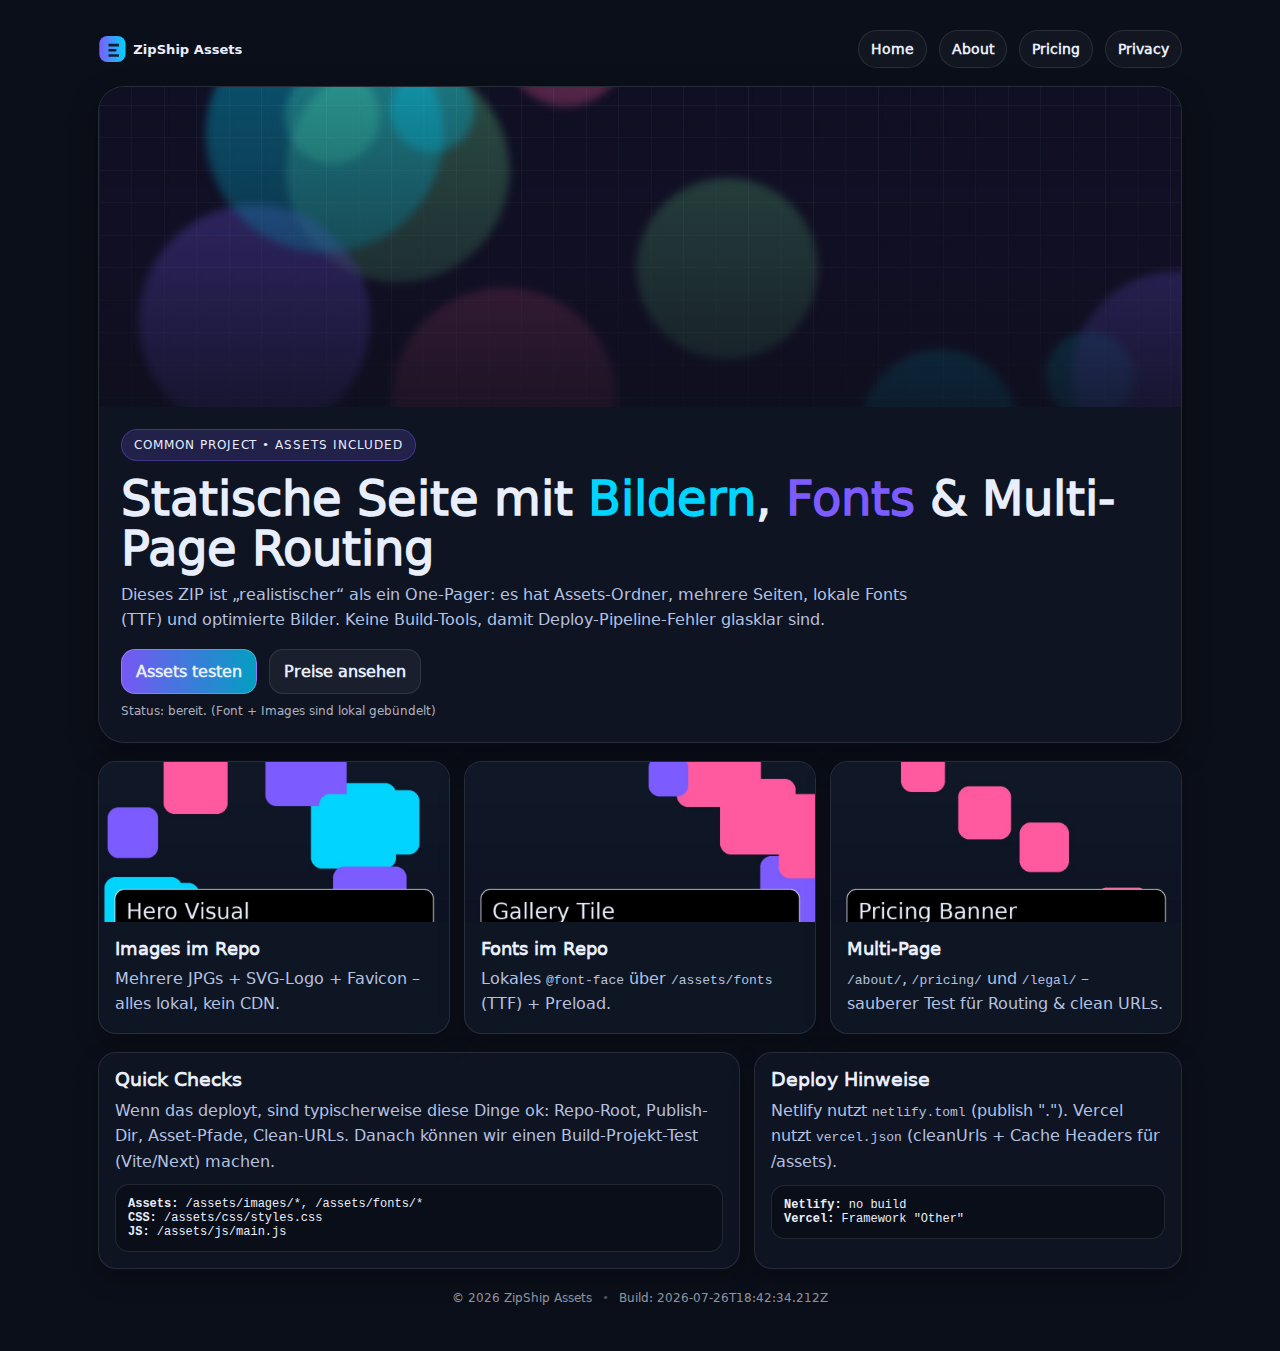
<file: index.html>
<!doctype html>
<html lang="de">
<head>
  <meta charset="utf-8" />
<meta name="viewport" content="width=device-width, initial-scale=1" />
<link rel="icon" href="/favicon.ico" />
<link rel="preload" href="/assets/fonts/DejaVuSans.ttf" as="font" type="font/ttf" crossorigin />
<link rel="stylesheet" href="/assets/css/styles.css" />
  <title>ZipShip Assets – Static Deploy Test</title>
  <meta name="description" content="Eine gängige Static-Site mit Bildern, Fonts und mehreren Seiten – ideal für ZipShip → GitHub → Vercel/Netlify." />
</head>
<body>
  <div class="container">
    <nav class="nav">
  <a class="brand" href="/">
    <img src="/assets/images/logo.svg" alt="ZipShip Assets" />
  </a>
  <div class="links">
    <a class="pill" href="/">Home</a>
    <a class="pill" href="/about/">About</a>
    <a class="pill" href="/pricing/">Pricing</a>
    <a class="pill" href="/legal/privacy.html">Privacy</a>
  </div>
</nav>

    <section class="hero">
      <div class="heroMedia"></div>
      <div class="heroInner">
        <div class="kicker">Common Project • Assets Included</div>
        <h1>Statische Seite mit <span style="color:var(--accent2)">Bildern</span>, <span style="color:var(--accent)">Fonts</span> &amp; Multi-Page Routing</h1>
        <p class="lede">
          Dieses ZIP ist „realistischer“ als ein One-Pager: es hat Assets-Ordner, mehrere Seiten,
          lokale Fonts (TTF) und optimierte Bilder. Keine Build-Tools, damit Deploy-Pipeline-Fehler glasklar sind.
        </p>
        <div class="ctaRow">
          <a class="btn primary" href="#" id="pingBtn">Assets testen</a>
          <a class="btn ghost" href="/pricing/">Preise ansehen</a>
        </div>
        <p class="note" id="status">Status: bereit. (Font + Images sind lokal gebündelt)</p>
      </div>
    </section>

    <section class="section grid">
      <article class="card">
        <div class="cardMedia">
          <img src="/assets/images/tile-1.jpg" alt="Hero Visual" loading="lazy" />
        </div>
        <div class="pad">
          <h2>Images im Repo</h2>
          <p>Mehrere JPGs + SVG-Logo + Favicon – alles lokal, kein CDN.</p>
        </div>
      </article>

      <article class="card">
        <div class="cardMedia">
          <img src="/assets/images/tile-2.jpg" alt="Gallery Tile" loading="lazy" />
        </div>
        <div class="pad">
          <h2>Fonts im Repo</h2>
          <p>Lokales <code>@font-face</code> über <code>/assets/fonts</code> (TTF) + Preload.</p>
        </div>
      </article>

      <article class="card">
        <div class="cardMedia">
          <img src="/assets/images/tile-3.jpg" alt="Pricing Banner" loading="lazy" />
        </div>
        <div class="pad">
          <h2>Multi-Page</h2>
          <p><code>/about/</code>, <code>/pricing/</code> und <code>/legal/</code> – sauberer Test für Routing &amp; clean URLs.</p>
        </div>
      </article>
    </section>

    <section class="section split">
      <div class="panel">
        <h3>Quick Checks</h3>
        <p>
          Wenn das deployt, sind typischerweise diese Dinge ok: Repo-Root, Publish-Dir,
          Asset-Pfade, Clean-URLs. Danach können wir einen Build-Projekt-Test (Vite/Next) machen.
        </p>
        <div class="code">
          <div><strong>Assets:</strong> /assets/images/*, /assets/fonts/*</div>
          <div><strong>CSS:</strong> /assets/css/styles.css</div>
          <div><strong>JS:</strong> /assets/js/main.js</div>
        </div>
      </div>

      <div class="panel">
        <h3>Deploy Hinweise</h3>
        <p>
          Netlify nutzt <code>netlify.toml</code> (publish "."). Vercel nutzt <code>vercel.json</code>
          (cleanUrls + Cache Headers für /assets).
        </p>
        <div class="code">
          <div><strong>Netlify:</strong> no build</div>
          <div><strong>Vercel:</strong> Framework "Other"</div>
        </div>
      </div>
    </section>

    <footer class="footer">
  <span>© <span id="year"></span> ZipShip Assets</span>
  <span class="dot">•</span>
  <span id="buildStamp"></span>
</footer>
  </div>

  <script src="/assets/js/main.js"></script>
</body>
</html>
</file>
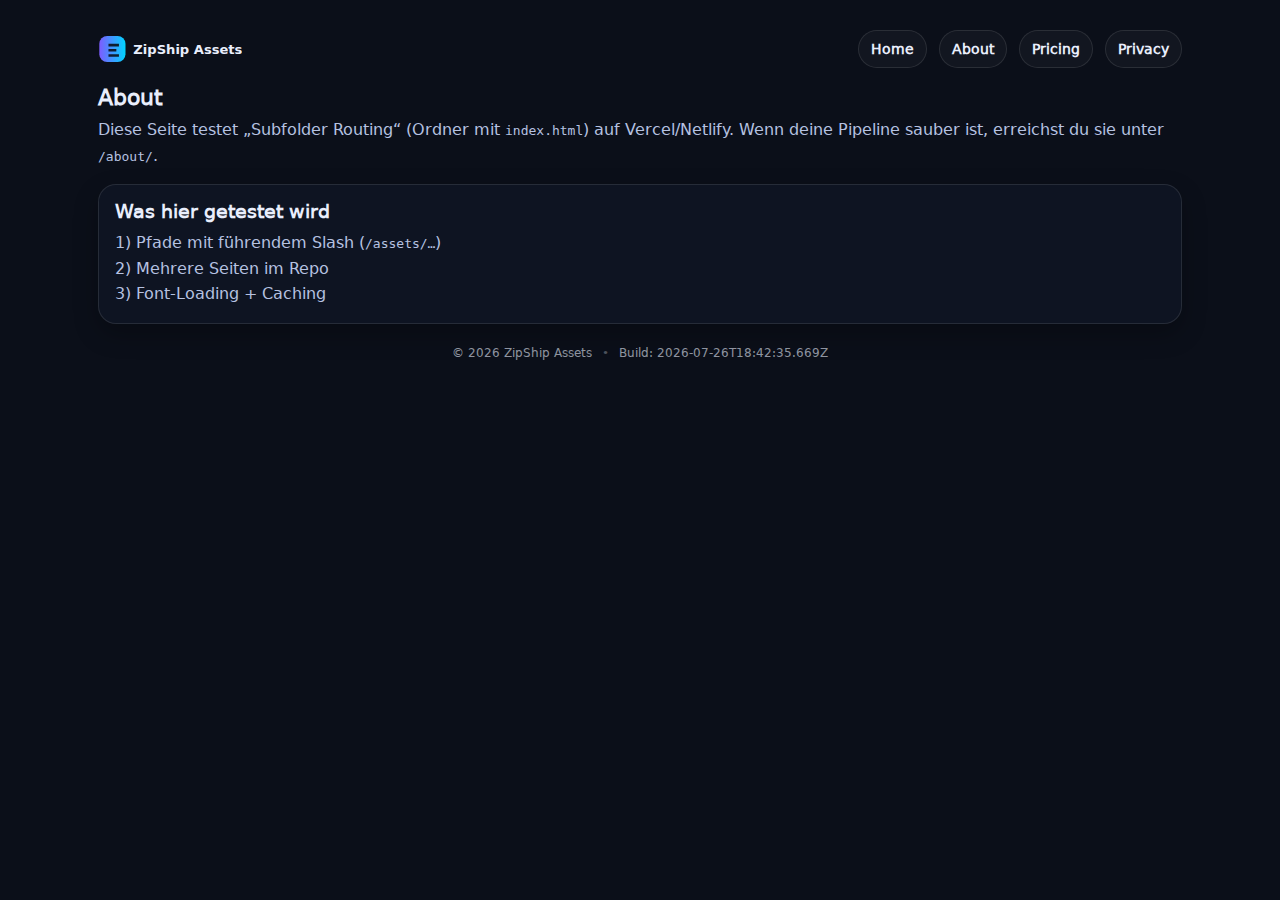
<file: about/index.html>
<!doctype html>
<html lang="de">
<head>
  <meta charset="utf-8" />
<meta name="viewport" content="width=device-width, initial-scale=1" />
<link rel="icon" href="/favicon.ico" />
<link rel="preload" href="/assets/fonts/DejaVuSans.ttf" as="font" type="font/ttf" crossorigin />
<link rel="stylesheet" href="/assets/css/styles.css" />
  <title>About – ZipShip Assets</title>
</head>
<body>
  <div class="container">
    <nav class="nav">
  <a class="brand" href="/">
    <img src="/assets/images/logo.svg" alt="ZipShip Assets" />
  </a>
  <div class="links">
    <a class="pill" href="/">Home</a>
    <a class="pill" href="/about/">About</a>
    <a class="pill" href="/pricing/">Pricing</a>
    <a class="pill" href="/legal/privacy.html">Privacy</a>
  </div>
</nav>

    <h1 class="smallTitle">About</h1>
    <p class="pageIntro">
      Diese Seite testet „Subfolder Routing“ (Ordner mit <code>index.html</code>) auf Vercel/Netlify.
      Wenn deine Pipeline sauber ist, erreichst du sie unter <code>/about/</code>.
    </p>

    <div class="panel">
      <h3>Was hier getestet wird</h3>
      <p>
        1) Pfade mit führendem Slash (<code>/assets/…</code>)<br/>
        2) Mehrere Seiten im Repo<br/>
        3) Font-Loading + Caching
      </p>
    </div>

    <footer class="footer">
  <span>© <span id="year"></span> ZipShip Assets</span>
  <span class="dot">•</span>
  <span id="buildStamp"></span>
</footer>
  </div>
  <script src="/assets/js/main.js"></script>
</body>
</html>
</file>
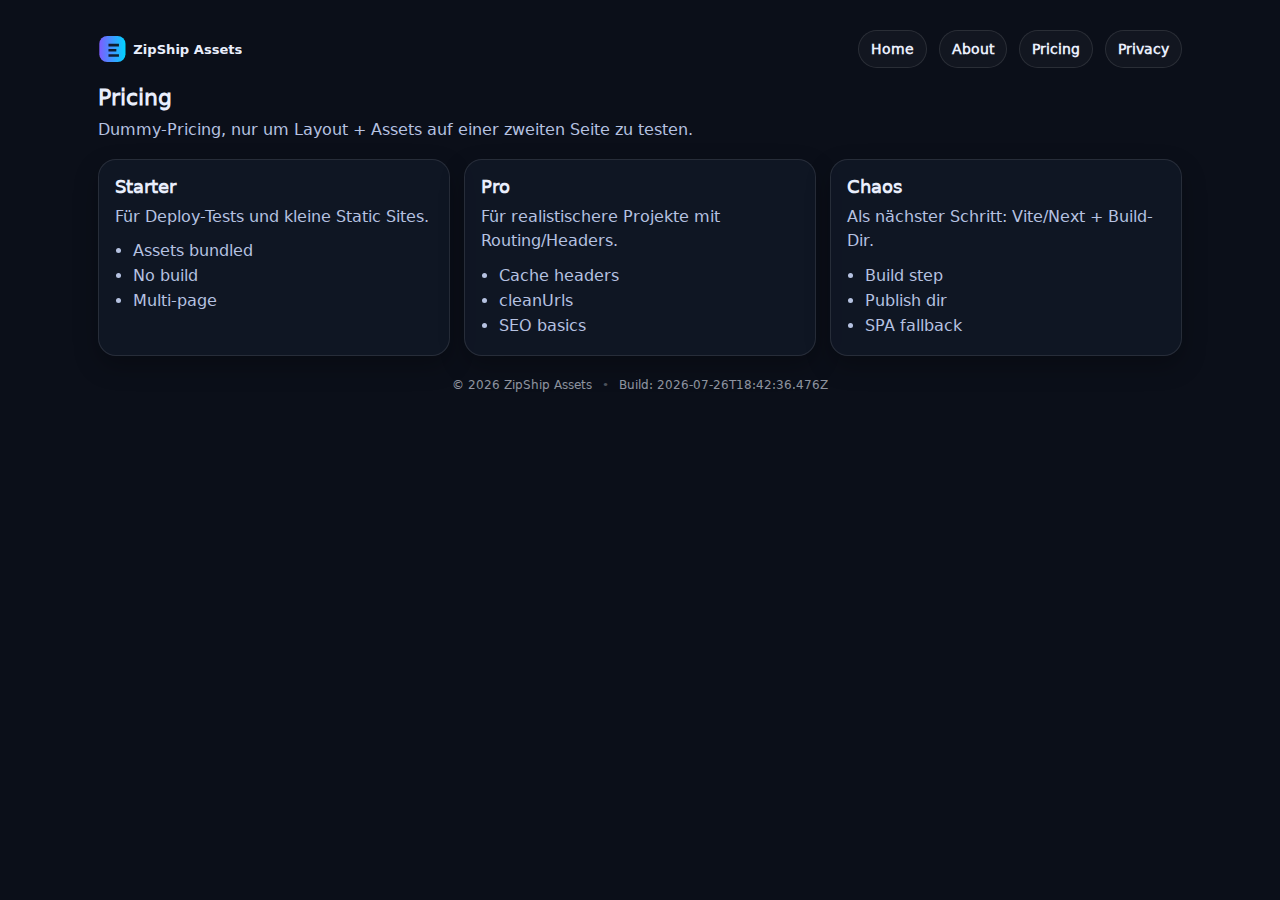
<file: pricing/index.html>
<!doctype html>
<html lang="de">
<head>
  <meta charset="utf-8" />
<meta name="viewport" content="width=device-width, initial-scale=1" />
<link rel="icon" href="/favicon.ico" />
<link rel="preload" href="/assets/fonts/DejaVuSans.ttf" as="font" type="font/ttf" crossorigin />
<link rel="stylesheet" href="/assets/css/styles.css" />
  <title>Pricing – ZipShip Assets</title>
</head>
<body>
  <div class="container">
    <nav class="nav">
  <a class="brand" href="/">
    <img src="/assets/images/logo.svg" alt="ZipShip Assets" />
  </a>
  <div class="links">
    <a class="pill" href="/">Home</a>
    <a class="pill" href="/about/">About</a>
    <a class="pill" href="/pricing/">Pricing</a>
    <a class="pill" href="/legal/privacy.html">Privacy</a>
  </div>
</nav>

    <h1 class="smallTitle">Pricing</h1>
    <p class="pageIntro">Dummy-Pricing, nur um Layout + Assets auf einer zweiten Seite zu testen.</p>

    <section class="grid">
      <article class="card">
        <div class="pad">
          <h2>Starter</h2>
          <p>Für Deploy-Tests und kleine Static Sites.</p>
          <ul>
            <li>Assets bundled</li>
            <li>No build</li>
            <li>Multi-page</li>
          </ul>
        </div>
      </article>
      <article class="card">
        <div class="pad">
          <h2>Pro</h2>
          <p>Für realistischere Projekte mit Routing/Headers.</p>
          <ul>
            <li>Cache headers</li>
            <li>cleanUrls</li>
            <li>SEO basics</li>
          </ul>
        </div>
      </article>
      <article class="card">
        <div class="pad">
          <h2>Chaos</h2>
          <p>Als nächster Schritt: Vite/Next + Build-Dir.</p>
          <ul>
            <li>Build step</li>
            <li>Publish dir</li>
            <li>SPA fallback</li>
          </ul>
        </div>
      </article>
    </section>

    <footer class="footer">
  <span>© <span id="year"></span> ZipShip Assets</span>
  <span class="dot">•</span>
  <span id="buildStamp"></span>
</footer>
  </div>
  <script src="/assets/js/main.js"></script>
</body>
</html>
</file>
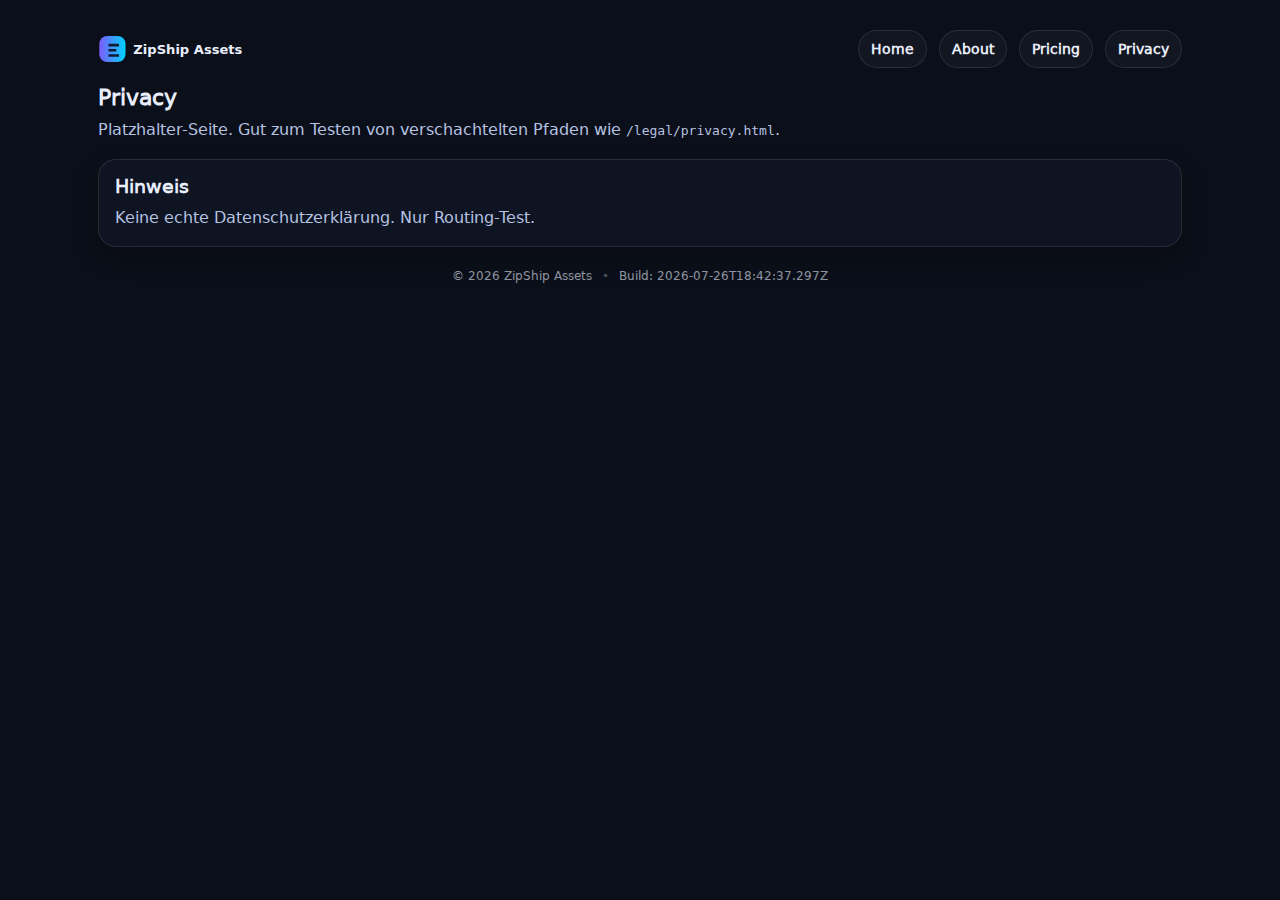
<file: legal/privacy.html>
<!doctype html>
<html lang="de">
<head>
  <meta charset="utf-8" />
<meta name="viewport" content="width=device-width, initial-scale=1" />
<link rel="icon" href="/favicon.ico" />
<link rel="preload" href="/assets/fonts/DejaVuSans.ttf" as="font" type="font/ttf" crossorigin />
<link rel="stylesheet" href="/assets/css/styles.css" />
  <title>Privacy – ZipShip Assets</title>
</head>
<body>
  <div class="container">
    <nav class="nav">
  <a class="brand" href="/">
    <img src="/assets/images/logo.svg" alt="ZipShip Assets" />
  </a>
  <div class="links">
    <a class="pill" href="/">Home</a>
    <a class="pill" href="/about/">About</a>
    <a class="pill" href="/pricing/">Pricing</a>
    <a class="pill" href="/legal/privacy.html">Privacy</a>
  </div>
</nav>

    <h1 class="smallTitle">Privacy</h1>
    <p class="pageIntro">
      Platzhalter-Seite. Gut zum Testen von verschachtelten Pfaden wie <code>/legal/privacy.html</code>.
    </p>

    <div class="panel">
      <h3>Hinweis</h3>
      <p>Keine echte Datenschutzerklärung. Nur Routing-Test.</p>
    </div>

    <footer class="footer">
  <span>© <span id="year"></span> ZipShip Assets</span>
  <span class="dot">•</span>
  <span id="buildStamp"></span>
</footer>
  </div>
  <script src="/assets/js/main.js"></script>
</body>
</html>
</file>
<file: assets/css/styles.css>
/* Common static project with assets: images + fonts */
@font-face{
  font-family: "DejaVuLocal";
  src: url("/assets/fonts/DejaVuSans.ttf") format("truetype");
  font-display: swap;
}

:root{
  --bg:#0b0f19;
  --card:#121a2a;
  --text:#e9eefc;
  --muted:#b6c2e1;
  --accent:#7c5cff;
  --accent2:#00d4ff;
  --border:rgba(255,255,255,.10);
  --shadow: 0 12px 30px rgba(0,0,0,.35);
  --radius:18px;
}

*{ box-sizing:border-box; }
html,body{ height:100%; }
body{
  margin:0;
  font-family: DejaVuLocal, ui-sans-serif, system-ui, -apple-system, Segoe UI, Roboto, Helvetica, Arial;
  background: var(--bg);
  color: var(--text);
}

a{ color: inherit; }
.container{ max-width: 1120px; margin: 0 auto; padding: 22px 18px 46px; }

.nav{
  display:flex;
  align-items:center;
  justify-content:space-between;
  gap: 14px;
  padding: 8px 0 18px;
}

.nav .brand{
  display:flex;
  align-items:center;
  gap: 12px;
  text-decoration:none;
}
.nav img{ height: 34px; width:auto; }

.nav .links{
  display:flex; gap: 12px; flex-wrap:wrap;
}
.pill{
  display:inline-flex;
  align-items:center;
  padding: 10px 12px;
  border-radius: 999px;
  border:1px solid var(--border);
  background: rgba(255,255,255,.03);
  text-decoration:none;
  font-weight: 600;
  font-size: 14px;
  transition: transform .12s ease, background .12s ease;
}
.pill:hover{ transform: translateY(-1px); background: rgba(255,255,255,.06); }

.hero{
  border:1px solid var(--border);
  border-radius: 26px;
  overflow:hidden;
  box-shadow: var(--shadow);
  background: rgba(18,26,42,.55);
}
.heroMedia{
  position: relative;
  min-height: 320px;
  background: url("/assets/images/hero.jpg") center/cover no-repeat;
}
.heroMedia:after{
  content:"";
  position:absolute; inset:0;
  background: linear-gradient(180deg, rgba(11,15,25,.10), rgba(11,15,25,.80));
}
.heroInner{
  position: relative;
  z-index: 1;
  padding: 22px 22px 24px;
}
.kicker{
  display:inline-flex;
  gap: 10px;
  align-items:center;
  border-radius: 999px;
  padding: 8px 12px;
  border:1px solid rgba(124,92,255,.35);
  background: rgba(124,92,255,.18);
  font-size: 12px;
  letter-spacing:.08em;
  text-transform: uppercase;
}
h1{
  margin: 12px 0 8px;
  font-size: clamp(28px, 4vw, 48px);
  line-height: 1.05;
}
.lede{
  margin:0 0 16px;
  max-width: 80ch;
  color: var(--muted);
  line-height: 1.6;
}
.ctaRow{ display:flex; gap: 12px; flex-wrap:wrap; }
.btn{
  display:inline-flex;
  align-items:center;
  justify-content:center;
  padding: 12px 14px;
  border-radius: 14px;
  border:1px solid var(--border);
  text-decoration:none;
  font-weight: 700;
  transition: transform .12s ease, filter .12s ease, background .12s ease;
  user-select:none;
}
.btn:hover{ transform: translateY(-1px); }
.btn.primary{
  background: linear-gradient(90deg, rgba(124,92,255,.95), rgba(0,212,255,.72));
  border-color: rgba(255,255,255,.22);
}
.btn.ghost{
  background: rgba(255,255,255,.05);
}
.note{
  margin: 10px 0 0;
  color: rgba(233,238,252,.72);
  font-size: 12px;
}

.section{
  margin-top: 18px;
}
.grid{
  display:grid;
  gap: 14px;
  grid-template-columns: repeat(3, minmax(0,1fr));
}
@media (max-width: 980px){
  .grid{ grid-template-columns: 1fr; }
}
.card{
  border:1px solid var(--border);
  background: rgba(18,26,42,.65);
  border-radius: var(--radius);
  box-shadow: 0 10px 24px rgba(0,0,0,.26);
  overflow:hidden;
}
.card .pad{ padding: 16px; }
.card h2{ margin: 0 0 8px; font-size: 18px; }
.card p, .card li{ color: var(--muted); line-height: 1.55; margin: 0; }
.card ul{ margin: 10px 0 0; padding-left: 18px; }
.cardMedia{
  height: 160px;
  background: rgba(255,255,255,.03);
}
.cardMedia img{
  width:100%; height:100%;
  object-fit: cover;
  display:block;
}

.split{
  display:grid;
  gap: 14px;
  grid-template-columns: 1.2fr .8fr;
}
@media (max-width: 980px){
  .split{ grid-template-columns: 1fr; }
}
.panel{
  border:1px solid var(--border);
  background: rgba(18,26,42,.55);
  border-radius: 18px;
  box-shadow: 0 10px 24px rgba(0,0,0,.26);
  padding: 16px;
}
.panel h3{ margin: 0 0 8px; }
.panel p{ margin: 0; color: var(--muted); line-height: 1.6; }
.code{
  margin-top: 10px;
  font-family: ui-monospace, SFMono-Regular, Menlo, Monaco, Consolas, "Liberation Mono", "Courier New", monospace;
  font-size: 12px;
  background: rgba(0,0,0,.28);
  border: 1px solid rgba(255,255,255,.10);
  border-radius: 14px;
  padding: 12px;
  overflow:auto;
}

.footer{
  margin-top: 22px;
  display:flex;
  gap: 10px;
  align-items:center;
  justify-content:center;
  color: rgba(233,238,252,.60);
  font-size: 12px;
}
.dot{ opacity: .5; }

.smallTitle{
  margin: 0 0 8px;
  font-size: 22px;
}
.pageIntro{
  margin: 0 0 16px;
  color: var(--muted);
  line-height: 1.6;
}
</file>
